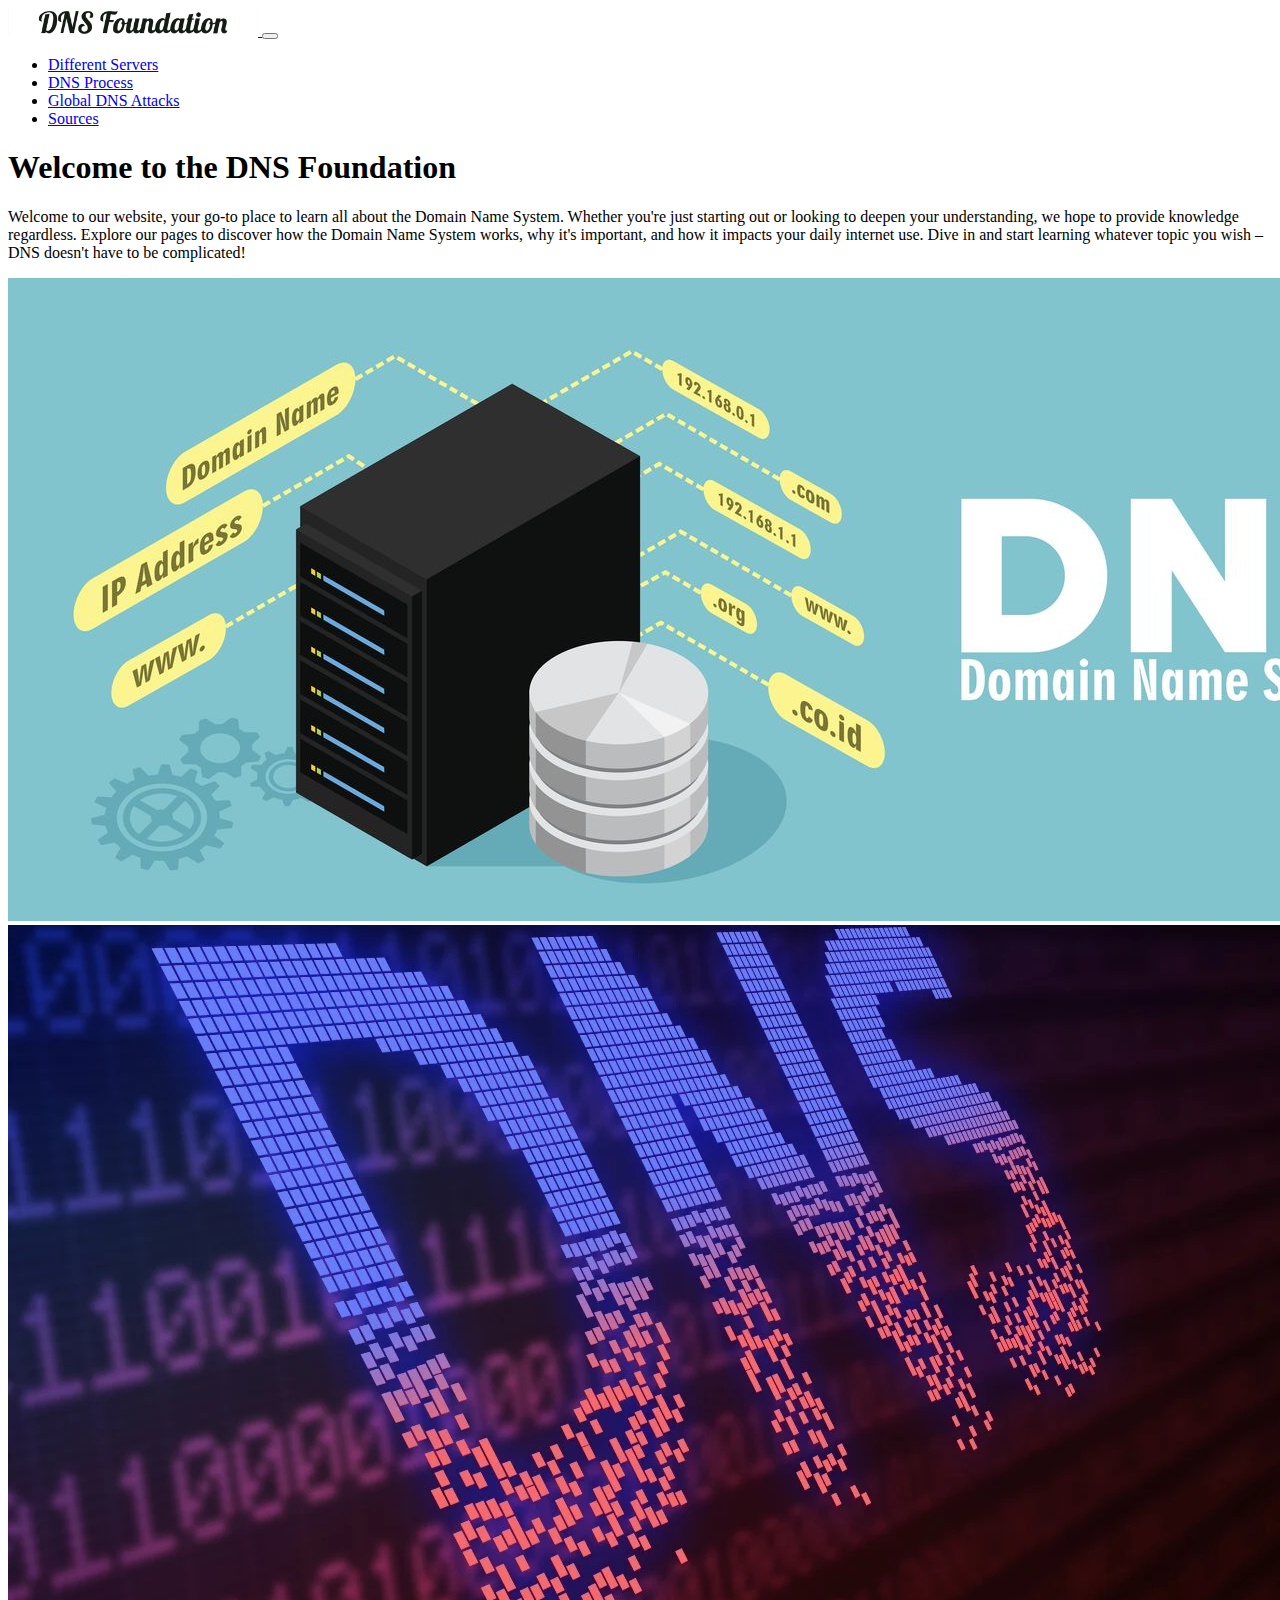
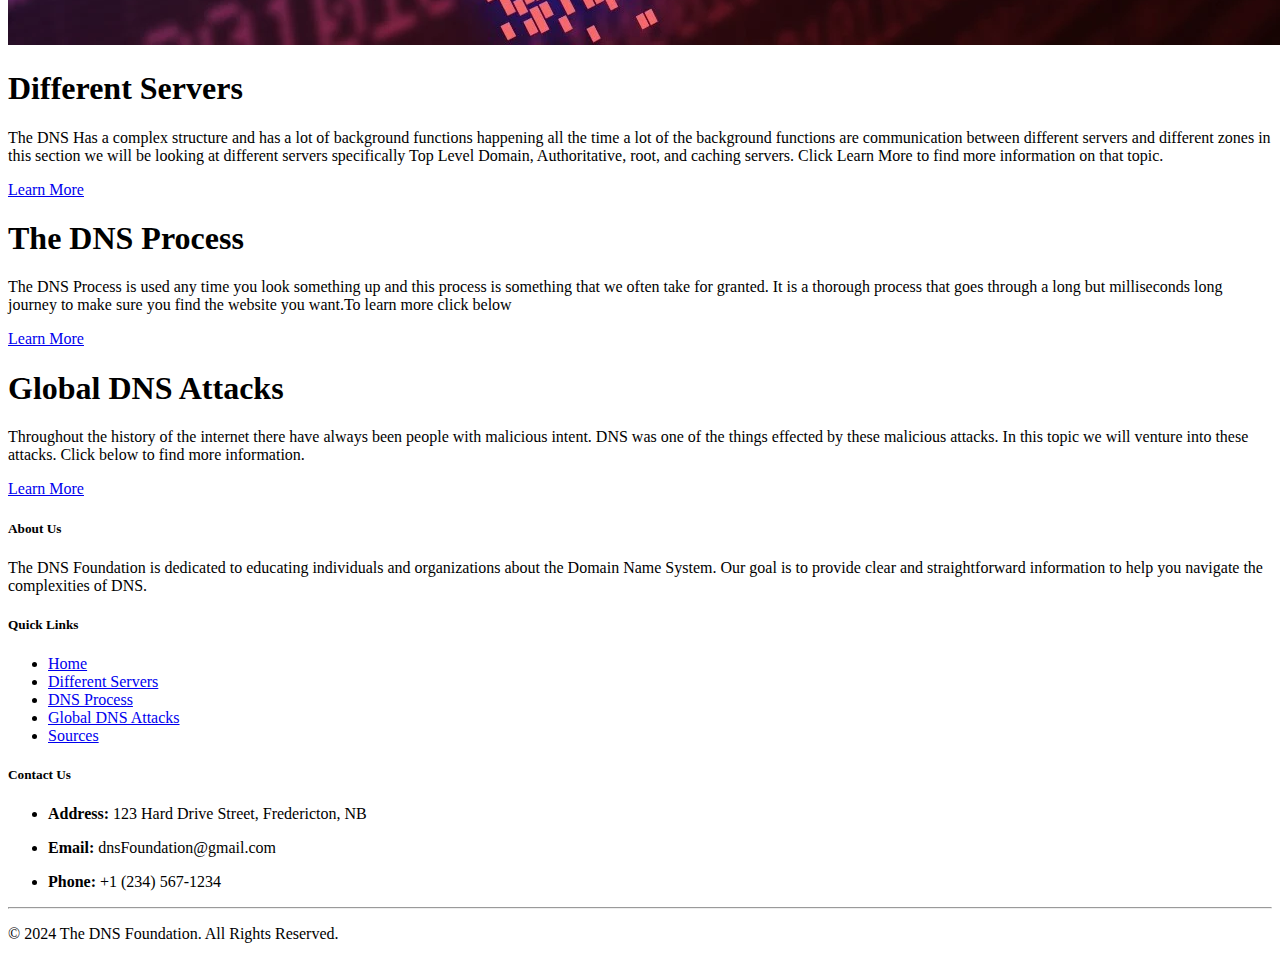
<file: Index.html>
<!DOCTYPE html>
<html lang="en">
  <head>
    <meta charset="UTF-8" />
    <meta name="viewport" content="width=device-width, initial-scale=1.0" />
    <link rel="stylesheet" href="styles.css" />
    <link
      href="https://cdn.jsdelivr.net/npm/bootstrap@5.0.2/dist/css/bootstrap.min.css"
      rel="stylesheet"
      integrity="sha384-EVSTQN3/azprG1Anm3QDgpJLIm9Nao0Yz1ztcQTwFspd3yD65VohhpuuCOmLASjC"
      crossorigin="anonymous"
    />
    <title>Everything About Domain Names</title>
  </head>
  <body>
    <!--Nav Bar-->
    <nav class="navbar navbar-expand-lg bg-dark navbar-dark">
      <div class="container">
        <a href="Index.html" class="navbar-brand"
          ><img src="img/Screenshot 2024-06-09 215023.png" alt="" id="logo" />
        </a>
        <button
          class="navbar-toggler"
          type="button"
          data-bs-toggle="collapse"
          data-bs-target="#navmenu"
        >
          <span class="navbar-toggler-icon"></span>
        </button>
        <div class="collapse navbar-collapse" id="navmenu">
          <ul class="navbar-nav ms-auto">
            <li class="nav-item">
              <a href="DifferentServers.html" class="nav-link"
                >Different Servers</a
              >
            </li>
            <li class="nav-item">
              <a href="DnsProcess.html" class="nav-link">DNS Process</a>
            </li>
            <li class="nav-item">
              <a href="GlobalDnsAttack.html" class="nav-link"
                >Global DNS Attacks</a
              >
            </li>
            <li class="nav-item">
              <a href="Sources.html" class="nav-link">Sources</a>
            </li>
          </ul>
        </div>
      </div>
    </nav>
    <!--Nav Bar End-->
    <!--Showcase-->
    <section class="bg-dark text-light p-5 text-center text-sm-start">
      <div class="container">
        <div class="d-sm-flex align-items-center justify-content-between">
          <div>
            <h1>
              Welcome to the<span class="text-primary"> DNS Foundation</span>
            </h1>
            <p>
              Welcome to our website, your go-to place to learn all about the
              Domain Name System. Whether you're just starting out or looking to
              deepen your understanding, we hope to provide knowledge
              regardless. Explore our pages to discover how the Domain Name
              System works, why it's important, and how it impacts your daily
              internet use. Dive in and start learning whatever topic you wish –
              DNS doesn't have to be complicated!
            </p>
          </div>
          <img
            src="img/GettyImages-585297068-52005387a57248a19e3ee29bc1af44b4.jpg"
            alt="Domain Names"
            class="img-fluid w-50 d-none d-sm-block"
          />
        </div>
      </div>
    </section>
    <!--Article content-->
    <section class="bg-light text-dark p-5 text-center">
      <div class="container">
        <div class="row align-items-center">
          <div class="col-md-6 mb-4 mb-md-0">
            <img
              src="img/02qO61VX9wTvzI0gImLyfu1-1.webp"
              alt="DNS Illustration"
              class="img-fluid w-100"
            />
          </div>
          <div class="col-md-6">
            <div class="p-3 p-md-5">
              <h1>Different<span class="text-primary"> Servers</span></h1>
              <p>
                The DNS Has a complex structure and has a lot of background
                functions happening all the time a lot of the background
                functions are communication between different servers and
                different zones in this section we will be looking at different
                servers specifically Top Level Domain, Authoritative, root, and
                caching servers. Click Learn More to find more information on
                that topic.
              </p>
              <div class="container">
                <p>
                  <a
                    href="DifferentServers.html"
                    class="btn btn-primary"
                    style="border-radius: 25px"
                    >Learn More</a
                  >
                </p>
              </div>
            </div>
          </div>
        </div>
      </div>
    </section>
    <!--Article content-->
    <section class="bg-light text-dark p-5 text-center">
      <div class="container">
        <div class="d-sm-flex align-items-center justify-content-between">
          <div>
            <h1>The<span class="text-primary"> DNS</span> Process</h1>
            <p>
              The DNS Process is used any time you look something up and this
              process is something that we often take for granted. It is a
              thorough process that goes through a long but milliseconds long
              journey to make sure you find the website you want.To learn more
              click below
            </p>
            <div class="container">
              <p>
                <a
                  href="DnsProcess.html"
                  class="btn btn-primary"
                  style="border-radius: 25px"
                  >Learn More</a
                >
              </p>
            </div>
          </div>
          <div class="container"></div>
          <div>
            <h1>Global<span class="text-primary"> DNS</span> Attacks</h1>
            <p>
              Throughout the history of the internet there have always been
              people with malicious intent. DNS was one of the things effected
              by these malicious attacks. In this topic we will venture into
              these attacks. Click below to find more information.
            </p>
            <div class="container">
              <p>
                <a
                  href="GlobalDnsAttack.html"
                  class="btn btn-primary"
                  style="border-radius: 25px"
                  >Learn More</a
                >
              </p>
            </div>
          </div>
        </div>
      </div>
    </section>
    <footer class="bg-dark text-white pt-4">
      <div class="container">
        <div class="row">
          <div class="col-lg-4 col-md-6 mb-4 mb-lg-0">
            <h5 class="mb-3">About Us</h5>
            <p class="text-muted">
              The DNS Foundation is dedicated to educating individuals and
              organizations about the Domain Name System. Our goal is to provide
              clear and straightforward information to help you navigate the
              complexities of DNS.
            </p>
          </div>
          <div class="col-lg-4 col-md-6 mb-4 mb-lg-0">
            <h5 class="mb-3">Quick Links</h5>
            <ul class="list-unstyled">
              <li>
                <a href="Index.html" class="text-white text-decoration-none"
                  >Home</a
                >
              </li>
              <li>
                <a
                  href="DifferentServers.html"
                  class="text-white text-decoration-none"
                  >Different Servers</a
                >
              </li>
              <li>
                <a
                  href="DnsProcess.html"
                  class="text-white text-decoration-none"
                  >DNS Process</a
                >
              </li>
              <li>
                <a
                  href="GlobalDnsAttack.html"
                  class="text-white text-decoration-none"
                  >Global DNS Attacks</a
                >
              </li>
              <li>
                <a href="Sources.html" class="text-white text-decoration-none"
                  >Sources</a
                >
              </li>
            </ul>
          </div>
          <div class="col-lg-4 col-md-12 mb-4 mb-lg-0">
            <h5 class="mb-3">Contact Us</h5>
            <ul class="list-unstyled">
              <li>
                <p class="text-muted mb-0">
                  <strong>Address:</strong> 123 Hard Drive Street, Fredericton,
                  NB
                </p>
              </li>
              <li>
                <p class="text-muted mb-0">
                  <strong>Email:</strong> dnsFoundation@gmail.com
                </p>
              </li>
              <li>
                <p class="text-muted mb-0">
                  <strong>Phone:</strong> +1 (234) 567-1234
                </p>
              </li>
            </ul>
          </div>
        </div>
        <hr class="my-4" />
        <div class="row">
          <div class="col-md-6 col-lg-6">
            <p class="text-center text-md-start mb-0">
              © 2024 The DNS Foundation. All Rights Reserved.
            </p>
          </div>
        </div>
      </div>
    </footer>
    <script
      src="https://cdn.jsdelivr.net/npm/bootstrap@5.0.2/dist/js/bootstrap.bundle.min.js"
      integrity="sha384-MrcW6ZMFYlzcLA8Nl+NtUVF0sA7MsXsP1UyJoMp4YLEuNSfAP+JcXn/tWtIaxVXM"
      crossorigin="anonymous"
    ></script>
  </body>
</html>
</file>
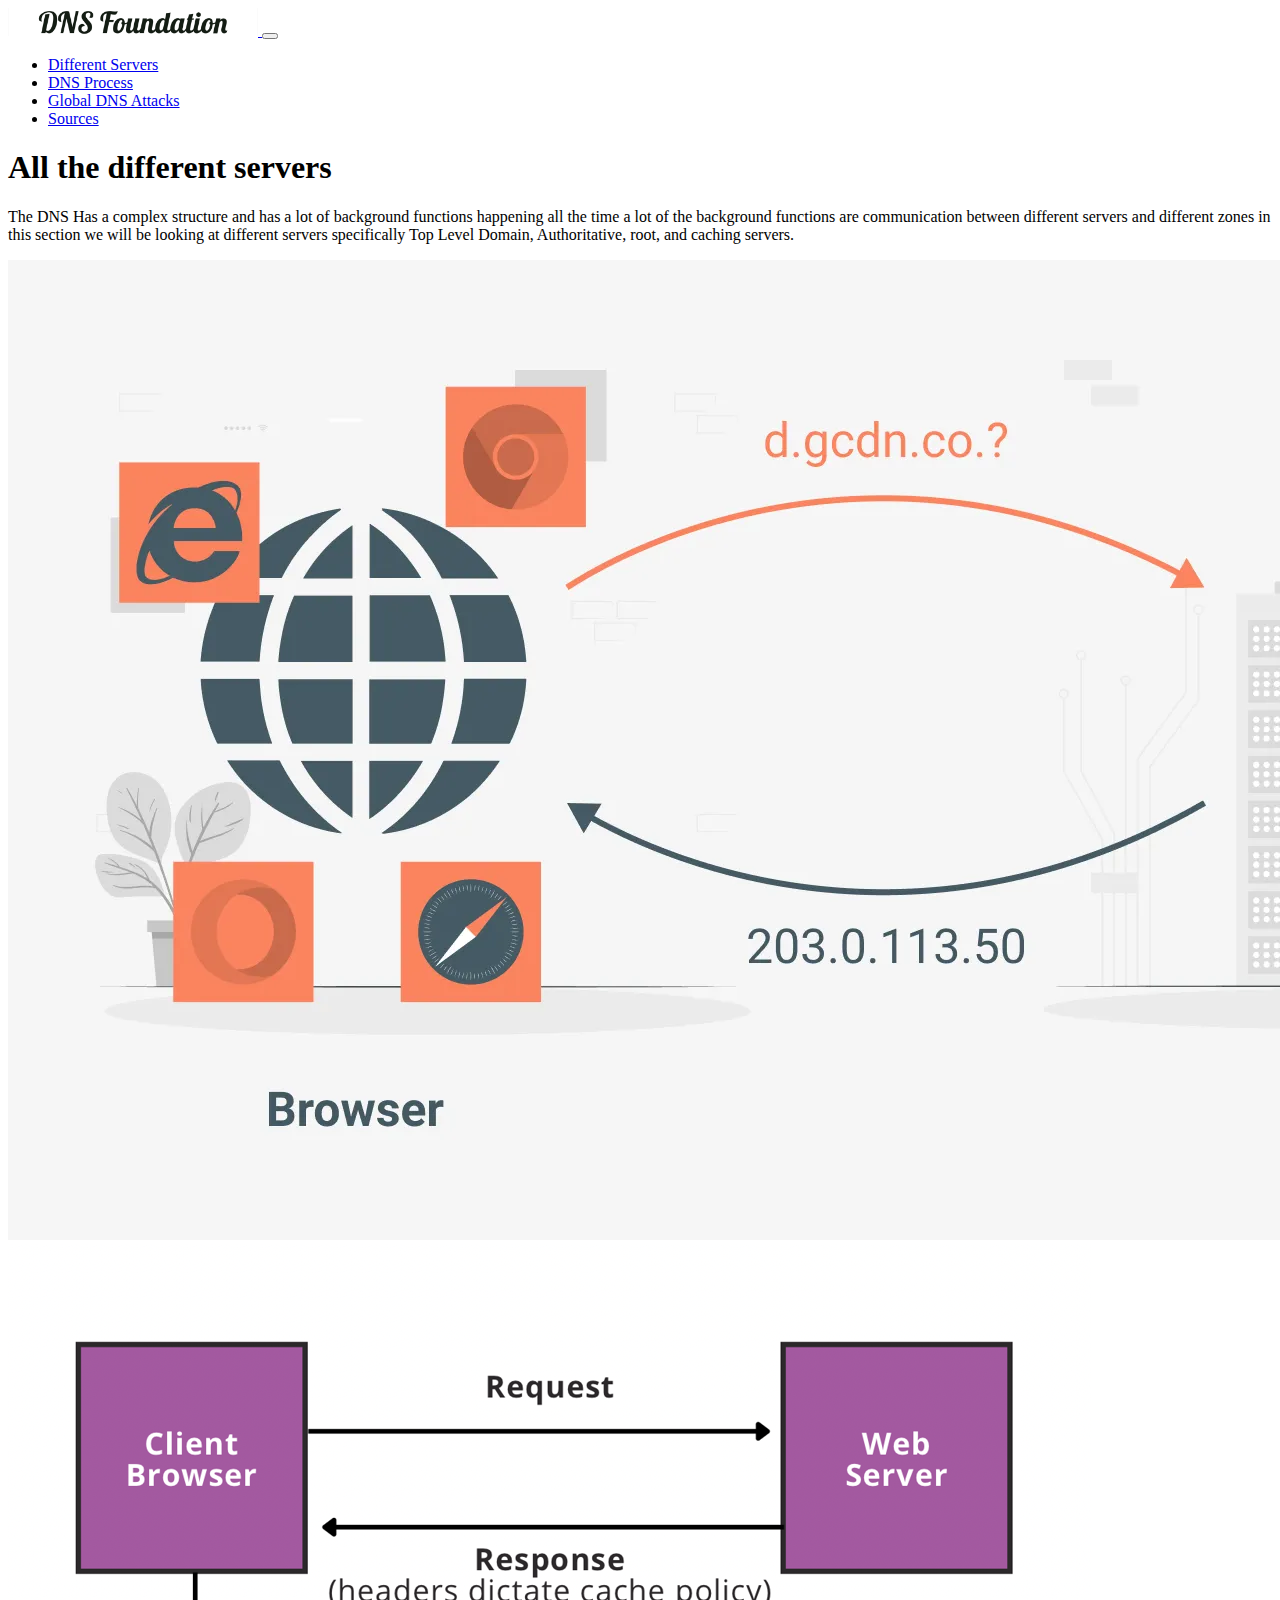
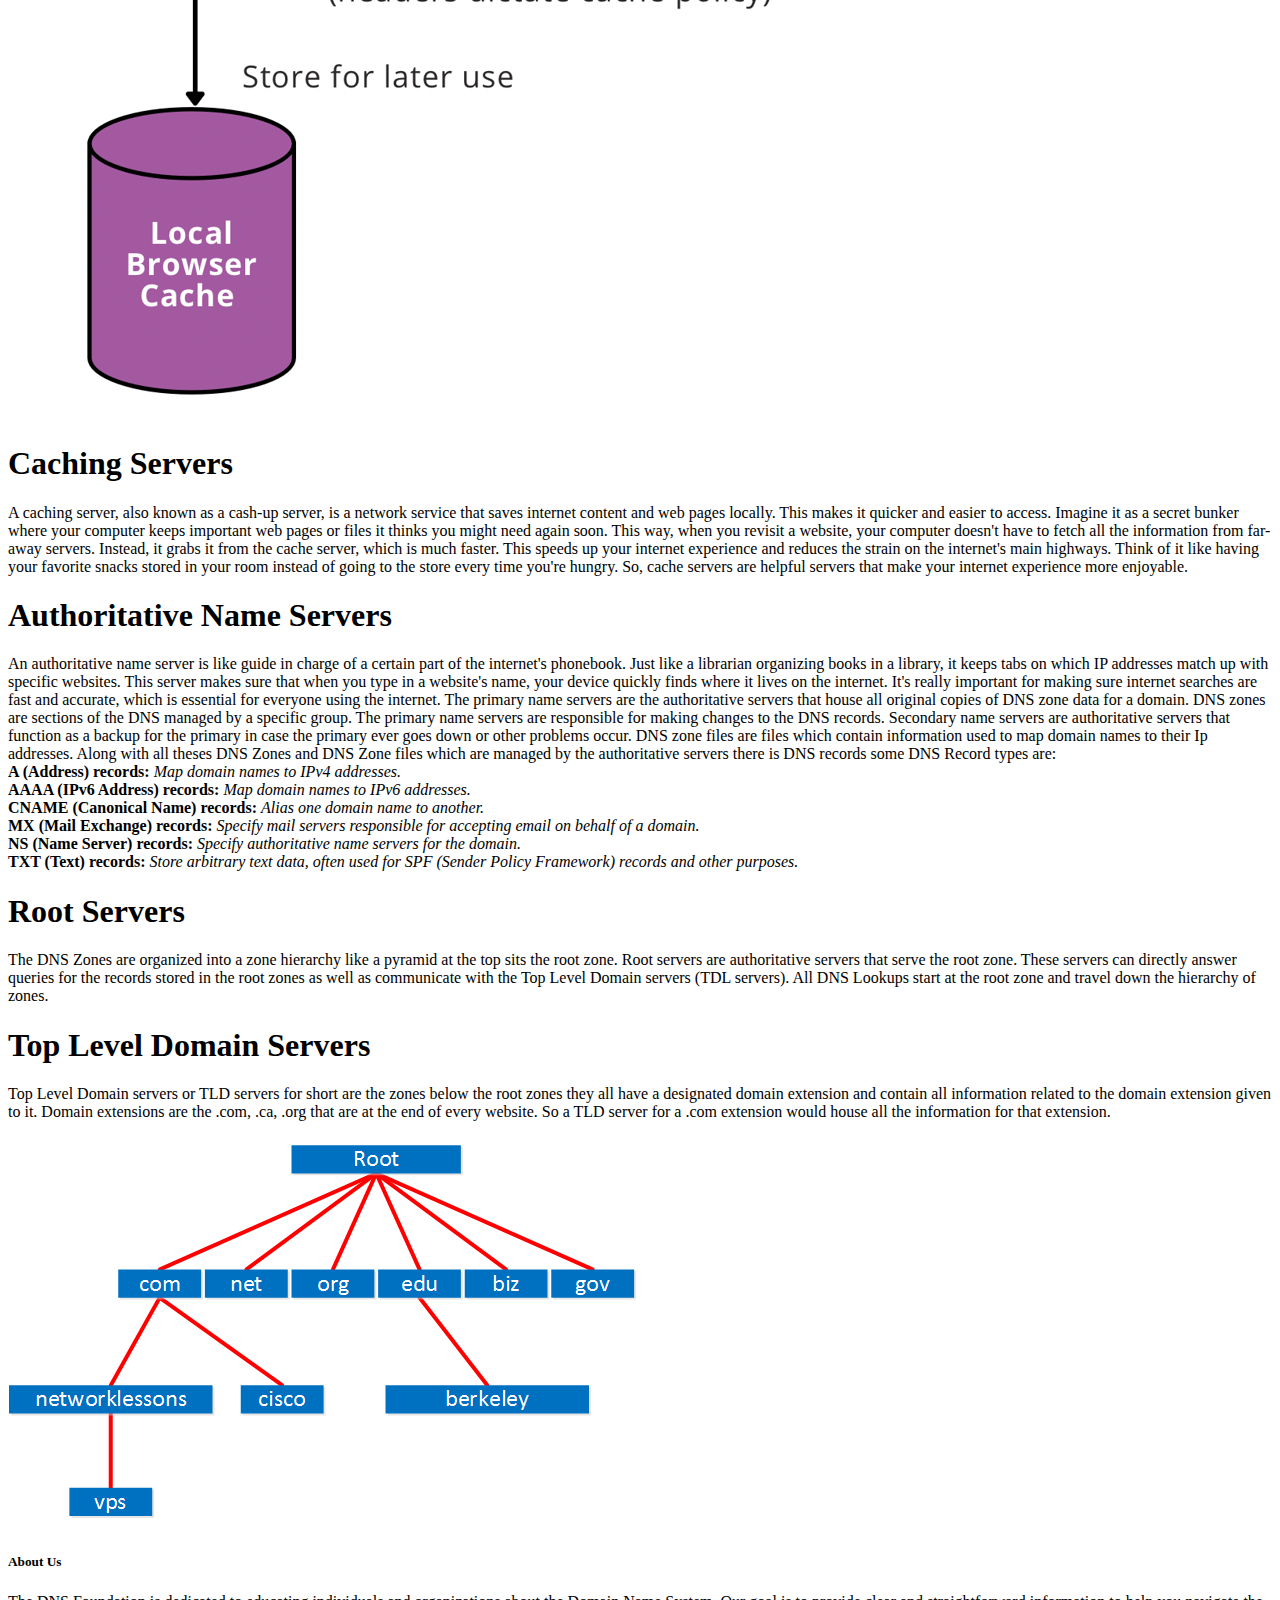
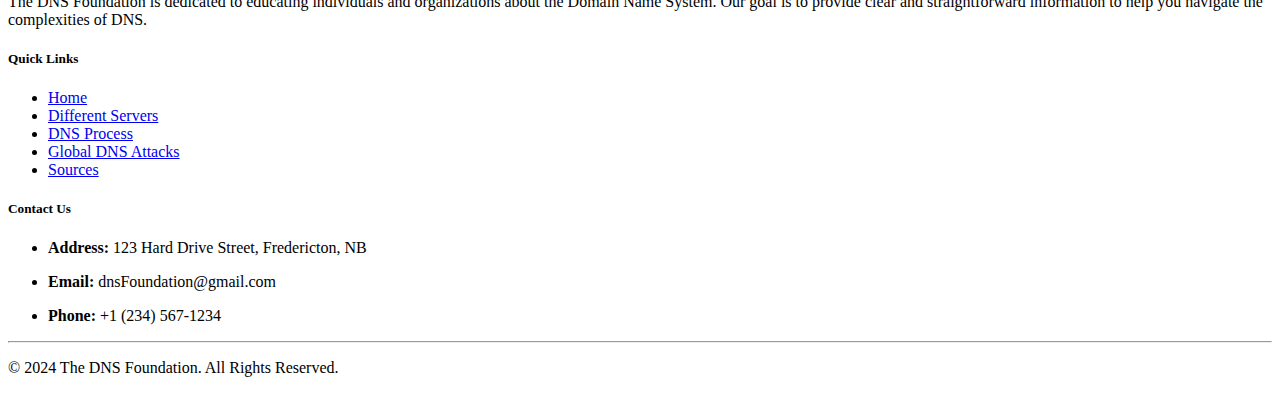
<file: DifferentServers.html>
<!DOCTYPE html>
<html lang="en">
  <head>
    <meta charset="UTF-8" />
    <meta name="viewport" content="width=device-width, initial-scale=1.0" />
    <link rel="stylesheet" href="styles.css" />
    <link
      href="https://cdn.jsdelivr.net/npm/bootstrap@5.0.2/dist/css/bootstrap.min.css"
      rel="stylesheet"
      integrity="sha384-EVSTQN3/azprG1Anm3QDgpJLIm9Nao0Yz1ztcQTwFspd3yD65VohhpuuCOmLASjC"
      crossorigin="anonymous"
    />
    <title>Everything About Domain Names</title>
  </head>
  <body>
    <!--Nav Bar-->
    <nav class="navbar navbar-expand-lg bg-dark navbar-dark">
      <div class="container">
        <a href="Index.html" class="navbar-brand"
          ><img src="img/Screenshot 2024-06-09 215023.png" alt="" id="logo" />
        </a>
        <button
          class="navbar-toggler"
          type="button"
          data-bs-toggle="collapse"
          data-bs-target="#navmenu"
        >
          <span class="navbar-toggler-icon"></span>
        </button>
        <div class="collapse navbar-collapse" id="navmenu">
          <ul class="navbar-nav ms-auto">
            <li class="nav-item">
              <a href="DifferentServers.html" class="nav-link"
                >Different Servers</a
              >
            </li>
            <li class="nav-item">
              <a href="DnsProcess.html" class="nav-link">DNS Process</a>
            </li>
            <li class="nav-item">
              <a href="GlobalDnsAttack.html" class="nav-link"
                >Global DNS Attacks</a
              >
            </li>
            <li class="nav-item">
              <a href="Sources.html" class="nav-link">Sources</a>
            </li>
          </ul>
        </div>
      </div>
    </nav>
    <!--Nav Bar End-->
    <!--Showcase-->
    <section class="bg-dark text-light p-5 text-center text-sm-start">
      <div class="container">
        <div class="d-sm-flex align-items-center justify-content-between">
          <div>
            <h1>All the different<span class="text-primary"> servers</span></h1>
            <p>
              The DNS Has a complex structure and has a lot of background
              functions happening all the time a lot of the background functions
              are communication between different servers and different zones in
              this section we will be looking at different servers specifically
              Top Level Domain, Authoritative, root, and caching servers.
            </p>
          </div>
          <img
            src="img/1631695640.webp"
            alt="Domain Names"
            class="img-fluid w-50 d-none d-sm-block"
          />
        </div>
      </div>
    </section>
    <!--Article content-->
    <section class="bg-light text-dark p-5 text-center">
      <div class="container">
        <div class="row align-items-center">
          <div class="col-md-6 mb-4 mb-md-0">
            <img
              src="img/caching server.png"
              alt="Caching image"
              class="img-fluid w-100"
            />
          </div>
          <div class="col-md-6">
            <div class="p-3 p-md-5">
              <h1>Caching<span class="text-primary"> Servers</span></h1>
              <p>
                A caching server, also known as a cash-up server, is a network
                service that saves internet content and web pages locally. This
                makes it quicker and easier to access. Imagine it as a secret
                bunker where your computer keeps important web pages or files it
                thinks you might need again soon. This way, when you revisit a
                website, your computer doesn't have to fetch all the information
                from far-away servers. Instead, it grabs it from the cache
                server, which is much faster. This speeds up your internet
                experience and reduces the strain on the internet's main
                highways. Think of it like having your favorite snacks stored in
                your room instead of going to the store every time you're
                hungry. So, cache servers are helpful servers that make your
                internet experience more enjoyable.
              </p>
            </div>
          </div>
        </div>
      </div>
    </section>
    <!--Article content-->
    <section class="bg-light text-dark p-5 text-center">
      <div class="container">
        <div class="d-sm-flex align-items-center justify-content-between">
          <div class="ps-5">
            <h1>
              Authoritative Name <span class="text-primary"> Servers</span>
            </h1>
            <p>
              An authoritative name server is like guide in charge of a certain
              part of the internet's phonebook. Just like a librarian organizing
              books in a library, it keeps tabs on which IP addresses match up
              with specific websites. This server makes sure that when you type
              in a website's name, your device quickly finds where it lives on
              the internet. It's really important for making sure internet
              searches are fast and accurate, which is essential for everyone
              using the internet. The primary name servers are the authoritative
              servers that house all original copies of DNS zone data for a
              domain. DNS zones are sections of the DNS managed by a specific
              group. The primary name servers are responsible for making changes
              to the DNS records. Secondary name servers are authoritative
              servers that function as a backup for the primary in case the
              primary ever goes down or other problems occur. DNS zone files are
              files which contain information used to map domain names to their
              Ip addresses. Along with all theses DNS Zones and DNS Zone files
              which are managed by the authoritative servers there is DNS
              records some DNS Record types are:
              <br />
              <strong> A (Address) records:</strong>
              <i>Map domain names to IPv4 addresses.</i><br />
              <strong>AAAA (IPv6 Address) records:</strong>
              <i>Map domain names to IPv6 addresses.</i><br />
              <strong>CNAME (Canonical Name) records:</strong>
              <i>Alias one domain name to another.</i><br />
              <strong>MX (Mail Exchange) records:</strong>
              <i
                >Specify mail servers responsible for accepting email on behalf
                of a domain.</i
              ><br />
              <strong>NS (Name Server) records:</strong>
              <i>Specify authoritative name servers for the domain.</i><br />
              <strong>TXT (Text) records:</strong>
              <i
                >Store arbitrary text data, often used for SPF (Sender Policy
                Framework) records and other purposes.</i
              ><br />
            </p>
          </div>
          <div class="container"></div>
          <div class="pe-5">
            <h1>Root<span class="text-primary p"> Servers</span></h1>
            <p>
              The DNS Zones are organized into a zone hierarchy like a pyramid
              at the top sits the root zone. Root servers are authoritative
              servers that serve the root zone. These servers can directly
              answer queries for the records stored in the root zones as well as
              communicate with the Top Level Domain servers (TDL servers). All
              DNS Lookups start at the root zone and travel down the hierarchy
              of zones.
            </p>
          </div>
        </div>
      </div>
    </section>
    <section class="bg-light text-dark p-5 text-center mb-5">
      <div class="container">
        <div class="d-sm-flex align-items-center pe-5 me-5">
          <div>
            <h1>Top Level Domain <span class="text-primary"> Servers</span></h1>
            <p>
              Top Level Domain servers or TLD servers for short are the zones
              below the root zones they all have a designated domain extension
              and contain all information related to the domain extension given
              to it. Domain extensions are the .com, .ca, .org that are at the
              end of every website. So a TLD server for a .com extension would
              house all the information for that extension.
            </p>
          </div>
          <div class="container">
            <img src="img/dns-hierarchy.png" alt="" class="img-fluid w-100"/>
          </div>
        </div>
      </div>
    </section>
    <footer class="bg-dark text-white pt-4">
      <div class="container">
        <div class="row">
          <div class="col-lg-4 col-md-6 mb-4 mb-lg-0">
            <h5 class="mb-3">About Us</h5>
            <p class="text-muted">
              The DNS Foundation is dedicated to educating individuals and
              organizations about the Domain Name System. Our goal is to provide
              clear and straightforward information to help you navigate the
              complexities of DNS.
            </p>
          </div>
          <div class="col-lg-4 col-md-6 mb-4 mb-lg-0">
            <h5 class="mb-3">Quick Links</h5>
            <ul class="list-unstyled">
              <li>
                <a href="Index.html" class="text-white text-decoration-none"
                  >Home</a
                >
              </li>
              <li>
                <a
                  href="DifferentServers.html"
                  class="text-white text-decoration-none"
                  >Different Servers</a
                >
              </li>
              <li>
                <a
                  href="DnsProcess.html"
                  class="text-white text-decoration-none"
                  >DNS Process</a
                >
              </li>
              <li>
                <a
                  href="GlobalDnsAttack.html"
                  class="text-white text-decoration-none"
                  >Global DNS Attacks</a
                >
              </li>
              <li>
                <a href="Sources.html" class="text-white text-decoration-none"
                  >Sources</a
                >
              </li>
            </ul>
          </div>
          <div class="col-lg-4 col-md-12 mb-4 mb-lg-0">
            <h5 class="mb-3">Contact Us</h5>
            <ul class="list-unstyled">
              <li>
                <p class="text-muted mb-0">
                  <strong>Address:</strong> 123 Hard Drive Street, Fredericton,
                  NB
                </p>
              </li>
              <li>
                <p class="text-muted mb-0">
                  <strong>Email:</strong> dnsFoundation@gmail.com
                </p>
              </li>
              <li>
                <p class="text-muted mb-0">
                  <strong>Phone:</strong> +1 (234) 567-1234
                </p>
              </li>
            </ul>
          </div>
        </div>
        <hr class="my-4" />
        <div class="row">
          <div class="col-md-6 col-lg-6">
            <p class="text-center text-md-start mb-0">
              © 2024 The DNS Foundation. All Rights Reserved.
            </p>
          </div>
        </div>
      </div>
    </footer>
    <script
      src="https://cdn.jsdelivr.net/npm/bootstrap@5.0.2/dist/js/bootstrap.bundle.min.js"
      integrity="sha384-MrcW6ZMFYlzcLA8Nl+NtUVF0sA7MsXsP1UyJoMp4YLEuNSfAP+JcXn/tWtIaxVXM"
      crossorigin="anonymous"
    ></script>
  </body>
</html>
</file>
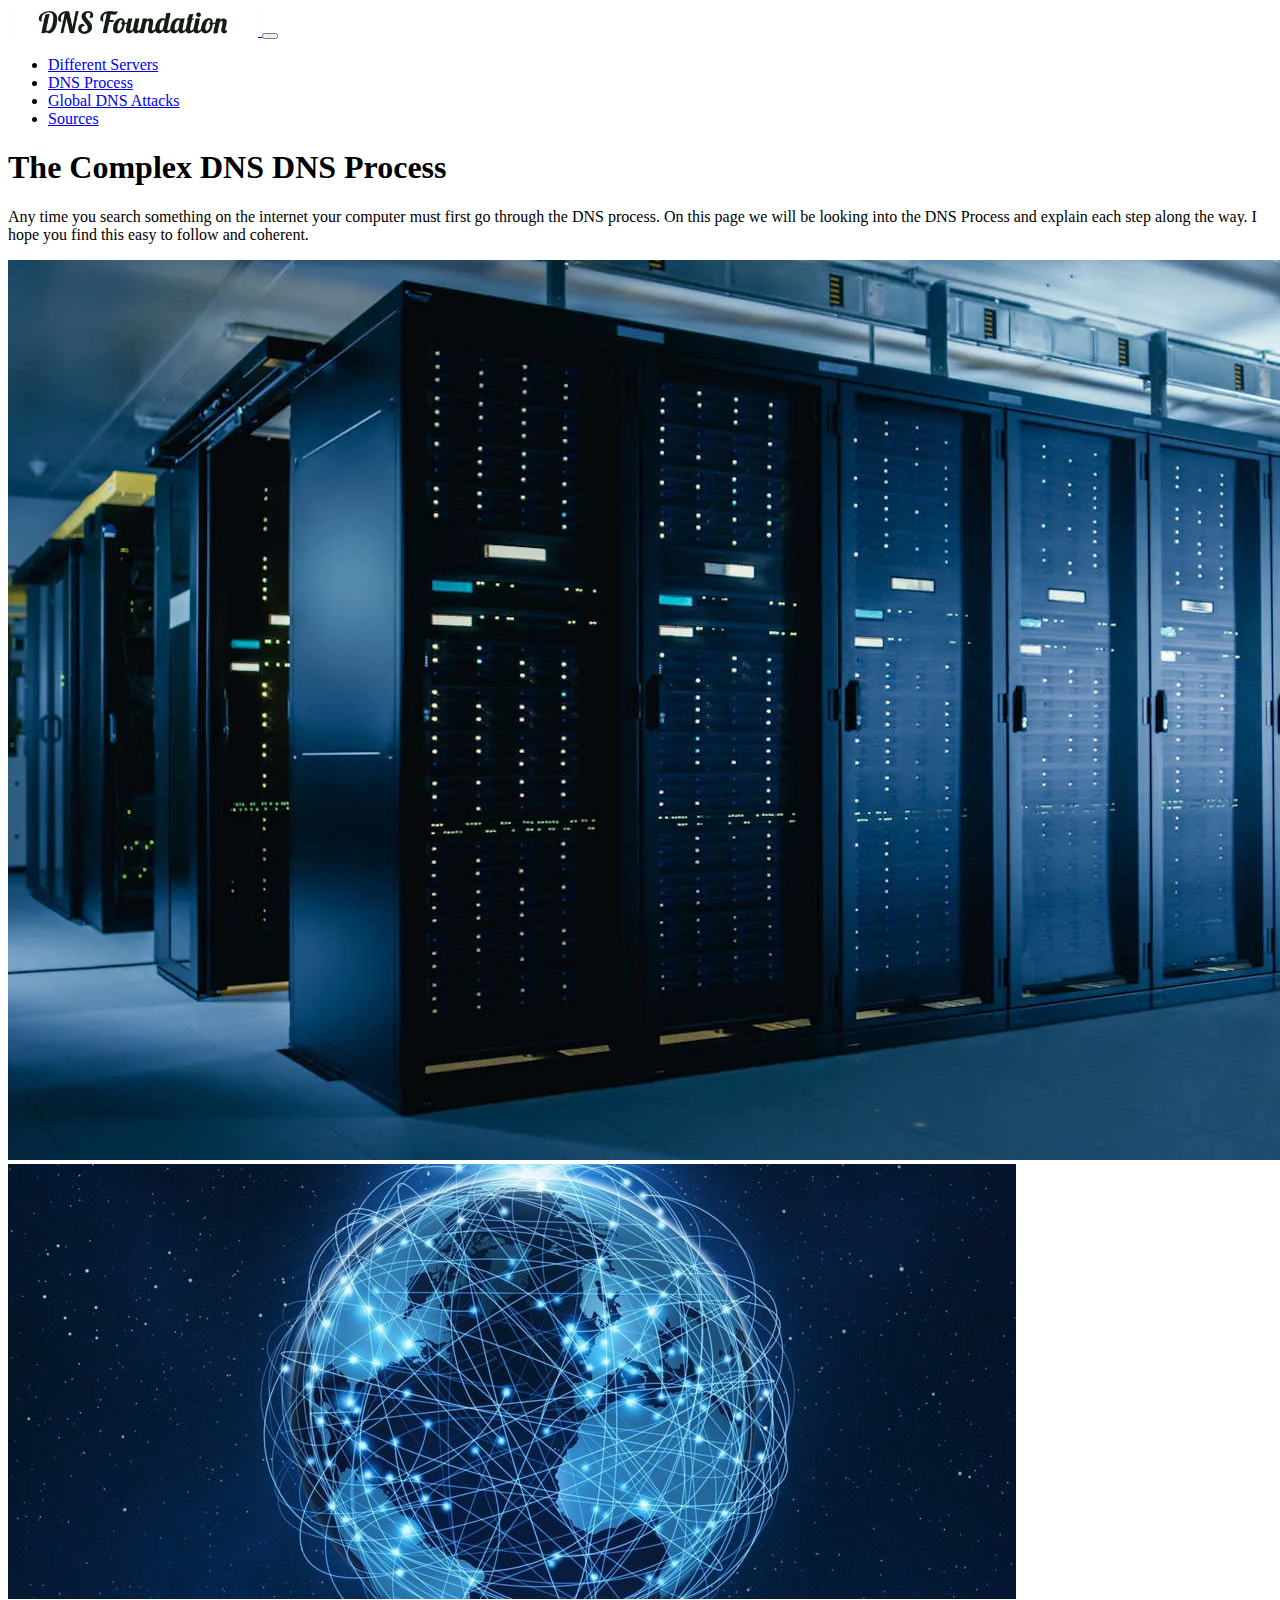
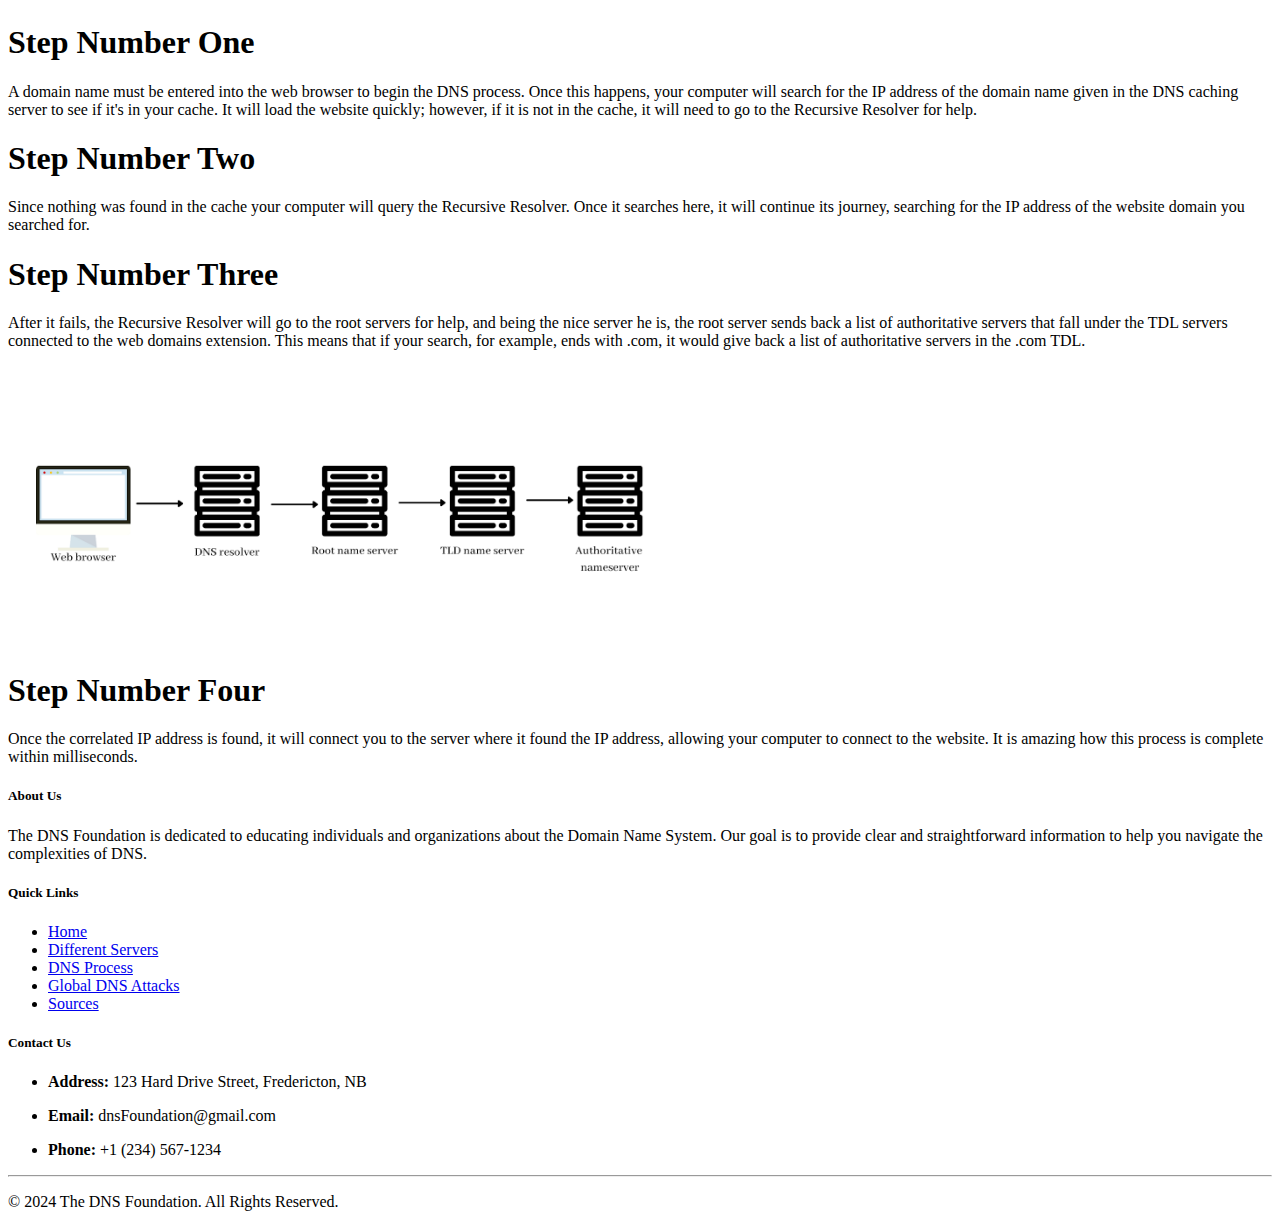
<file: DnsProcess.html>
<!DOCTYPE html>
<html lang="en">
  <head>
    <meta charset="UTF-8" />
    <meta name="viewport" content="width=device-width, initial-scale=1.0" />
    <link rel="stylesheet" href="styles.css" />
    <link
      href="https://cdn.jsdelivr.net/npm/bootstrap@5.0.2/dist/css/bootstrap.min.css"
      rel="stylesheet"
      integrity="sha384-EVSTQN3/azprG1Anm3QDgpJLIm9Nao0Yz1ztcQTwFspd3yD65VohhpuuCOmLASjC"
      crossorigin="anonymous"
    />
    <title>Everything About Domain Names</title>
  </head>
  <body>
    <!--Nav Bar-->
    <nav class="navbar navbar-expand-lg bg-dark navbar-dark">
      <div class="container">
        <a href="Index.html" class="navbar-brand"
          ><img src="img/Screenshot 2024-06-09 215023.png" alt="" id="logo" />
        </a>
        <button
          class="navbar-toggler"
          type="button"
          data-bs-toggle="collapse"
          data-bs-target="#navmenu"
        >
          <span class="navbar-toggler-icon"></span>
        </button>
        <div class="collapse navbar-collapse" id="navmenu">
          <ul class="navbar-nav ms-auto">
            <li class="nav-item">
              <a href="DifferentServers.html" class="nav-link"
                >Different Servers</a
              >
            </li>
            <li class="nav-item">
              <a href="DnsProcess.html" class="nav-link">DNS Process</a>
            </li>
            <li class="nav-item">
              <a href="GlobalDnsAttack.html" class="nav-link"
                >Global DNS Attacks</a
              >
            </li>
            <li class="nav-item">
              <a href="Sources.html" class="nav-link">Sources</a>
            </li>
          </ul>
        </div>
      </div>
    </nav>
    <!--Nav Bar End-->
    <!--Showcase-->
    <section class="bg-dark text-light p-5 text-center text-sm-start">
      <div class="container">
        <div class="d-sm-flex align-items-center justify-content-between">
          <div>
            <h1>
                The Complex DNS<span class="text-primary"> DNS</span> Process
            </h1>
            <p>
              Any time you search something on the internet your computer must
              first go through the DNS process. On this page we will be looking
              into the DNS Process and explain each step along the way. I hope
              you find this easy to follow and coherent.
            </p>
          </div>
          <img
            src="img/servers.webp"
            alt="Domain Names"
            class="img-fluid w-50 d-none d-sm-block"
          />
        </div>
      </div>
    </section>
    <!--Article content-->
    <section class="bg-light text-dark p-5 text-center">
      <div class="container">
        <div class="row align-items-center">
          <div class="col-md-6 mb-4 mb-md-0">
            <img
              src="img/Internet.jpg"
              alt="DNS Illustration"
              class="img-fluid w-100"
            />
          </div>
          <div class="col-md-6">
            <div class="p-3 p-md-5">
              <h1>Step Number<span class="text-primary"> One</span></h1>
              <p>
                A domain name must be entered into the web browser to begin the
                DNS process. Once this happens, your computer will search for
                the IP address of the domain name given in the DNS caching
                server to see if it's in your cache. It will load the website
                quickly; however, if it is not in the cache, it will need to go
                to the Recursive Resolver for help.
              </p>
            </div>
          </div>
        </div>
      </div>
    </section>
    <!--Article content-->
    <section class="bg-light text-dark p-5 text-center">
      <div class="container">
        <div class="d-sm-flex align-items-center justify-content-between">
          <div>
            <h1>Step Number<span class="text-primary"> Two</span></h1>
            <p>
              Since nothing was found in the cache your computer will query the
              Recursive Resolver. Once it searches here, it will continue its
              journey, searching for the IP address of the website domain you
              searched for.
            </p>
          </div>
          <div class="container"></div>
          <div>
            <h1>Step Number<span class="text-primary"> Three</span></h1>
            <p>
              After it fails, the Recursive Resolver will go to the root servers
              for help, and being the nice server he is, the root server sends
              back a list of authoritative servers that fall under the TDL
              servers connected to the web domains extension. This means that if
              your search, for example, ends with .com, it would give back a
              list of authoritative servers in the .com TDL.
            </p>
          </div>
        </div>
      </div>
    </section>
    <section class="bg-light text-dark p-0 text-center">
      <div class="container">
        <img src="img/DNS SERVERS.png" alt="" id="DNS_Server_img" class="img-fluid w-50 d-none d-sm-block"/>
      </div>
    </section>
    <section class="bg-light text-dark p-5 text-center">
      <div class="container">
        <div class="d-sm-flex align-items-center justify-content-between">
          <div>
            <h1>Step Number<span class="text-primary"> Four</span></h1>
            <p>
              Once the correlated IP address is found, it will connect you to
              the server where it found the IP address, allowing your computer
              to connect to the website. It is amazing how this process is
              complete within milliseconds.
            </p>
          </div>
        </div>
      </div>
    </section>
    <footer class="bg-dark text-white pt-4">
      <div class="container">
        <div class="row">
          <div class="col-lg-4 col-md-6 mb-4 mb-lg-0">
            <h5 class="mb-3">About Us</h5>
            <p class="text-muted">
              The DNS Foundation is dedicated to educating individuals and
              organizations about the Domain Name System. Our goal is to provide
              clear and straightforward information to help you navigate the
              complexities of DNS.
            </p>
          </div>
          <div class="col-lg-4 col-md-6 mb-4 mb-lg-0">
            <h5 class="mb-3">Quick Links</h5>
            <ul class="list-unstyled">
              <li>
                <a href="Index.html" class="text-white text-decoration-none"
                  >Home</a
                >
              </li>
              <li>
                <a
                  href="DifferentServers.html"
                  class="text-white text-decoration-none"
                  >Different Servers</a
                >
              </li>
              <li>
                <a
                  href="DnsProcess.html"
                  class="text-white text-decoration-none"
                  >DNS Process</a
                >
              </li>
              <li>
                <a
                  href="GlobalDnsAttack.html"
                  class="text-white text-decoration-none"
                  >Global DNS Attacks</a
                >
              </li>
              <li>
                <a href="Sources.html" class="text-white text-decoration-none"
                  >Sources</a
                >
              </li>
            </ul>
          </div>
          <div class="col-lg-4 col-md-12 mb-4 mb-lg-0">
            <h5 class="mb-3">Contact Us</h5>
            <ul class="list-unstyled">
              <li>
                <p class="text-muted mb-0">
                  <strong>Address:</strong> 123 Hard Drive Street, Fredericton,
                  NB
                </p>
              </li>
              <li>
                <p class="text-muted mb-0">
                  <strong>Email:</strong> dnsFoundation@gmail.com
                </p>
              </li>
              <li>
                <p class="text-muted mb-0">
                  <strong>Phone:</strong> +1 (234) 567-1234
                </p>
              </li>
            </ul>
          </div>
        </div>
        <hr class="my-4" />
        <div class="row">
          <div class="col-md-6 col-lg-6">
            <p class="text-center text-md-start mb-0">
              © 2024 The DNS Foundation. All Rights Reserved.
            </p>
          </div>
        </div>
      </div>
    </footer>
    <script
      src="https://cdn.jsdelivr.net/npm/bootstrap@5.0.2/dist/js/bootstrap.bundle.min.js"
      integrity="sha384-MrcW6ZMFYlzcLA8Nl+NtUVF0sA7MsXsP1UyJoMp4YLEuNSfAP+JcXn/tWtIaxVXM"
      crossorigin="anonymous"
    ></script>
  </body>
</html>
</file>
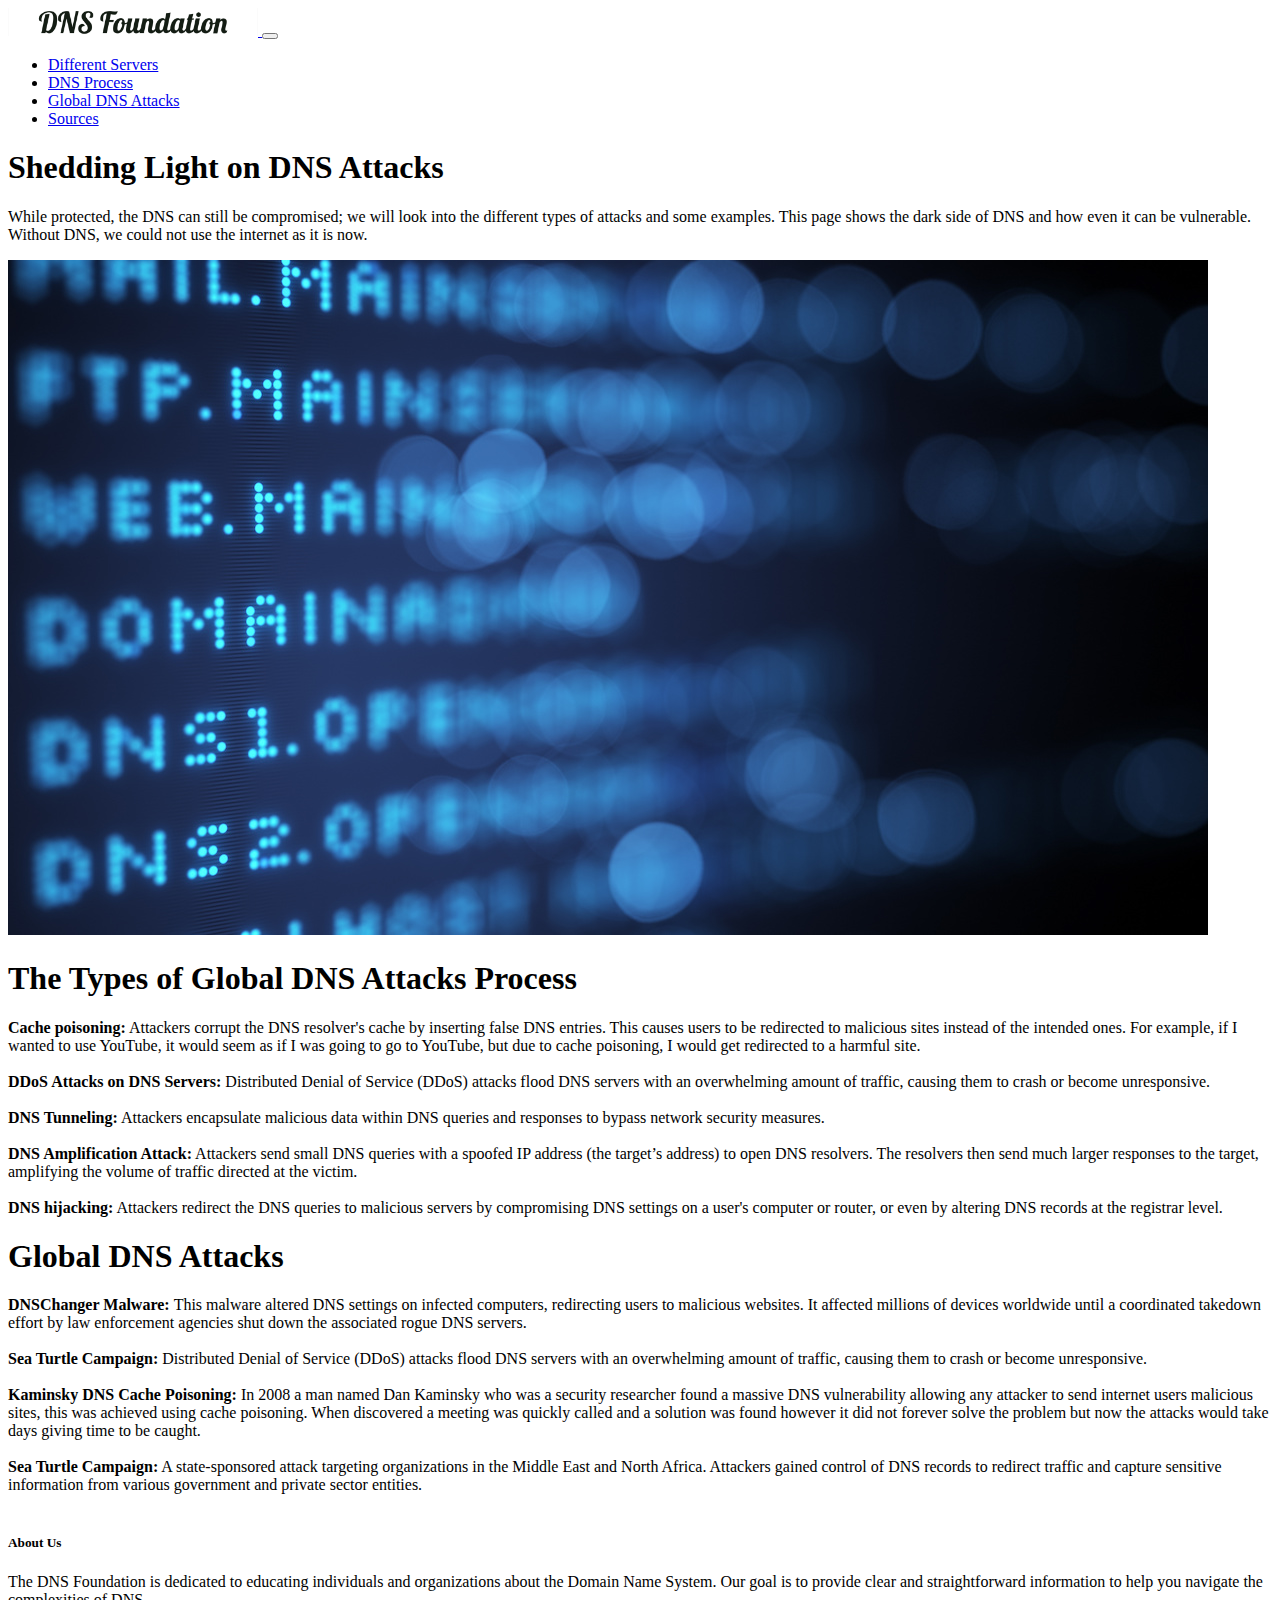
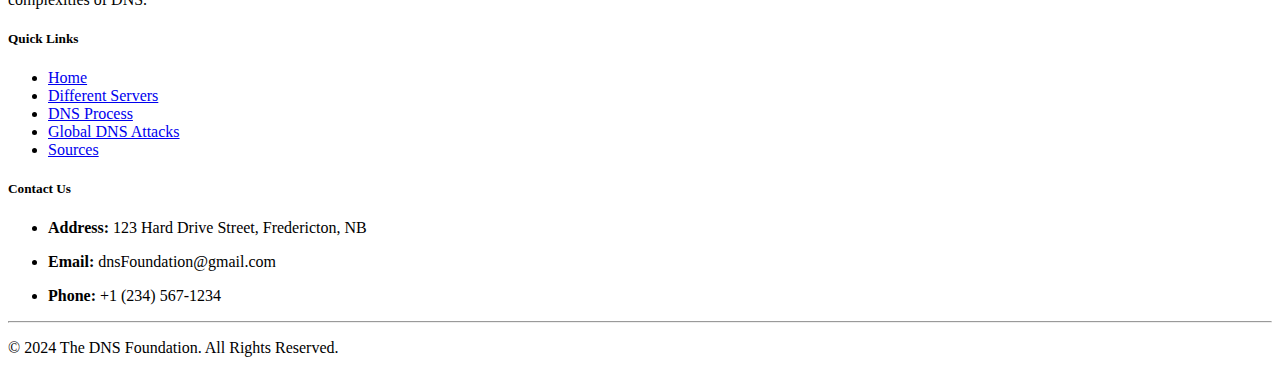
<file: GlobalDnsAttack.html>
<!DOCTYPE html>
<html lang="en">
  <head>
    <meta charset="UTF-8" />
    <meta name="viewport" content="width=device-width, initial-scale=1.0" />
    <link rel="stylesheet" href="styles.css" />
    <link
      href="https://cdn.jsdelivr.net/npm/bootstrap@5.0.2/dist/css/bootstrap.min.css"
      rel="stylesheet"
      integrity="sha384-EVSTQN3/azprG1Anm3QDgpJLIm9Nao0Yz1ztcQTwFspd3yD65VohhpuuCOmLASjC"
      crossorigin="anonymous"
    />
    <title>Everything About Domain Names</title>
  </head>
  <body>
    <!--Nav Bar-->
    <nav class="navbar navbar-expand-lg bg-dark navbar-dark">
      <div class="container">
        <a href="Index.html" class="navbar-brand"
          ><img src="img/Screenshot 2024-06-09 215023.png" alt="" id="logo" />
        </a>
        <button
          class="navbar-toggler"
          type="button"
          data-bs-toggle="collapse"
          data-bs-target="#navmenu"
        >
          <span class="navbar-toggler-icon"></span>
        </button>
        <div class="collapse navbar-collapse" id="navmenu">
          <ul class="navbar-nav ms-auto">
            <li class="nav-item">
              <a href="DifferentServers.html" class="nav-link"
                >Different Servers</a
              >
            </li>
            <li class="nav-item">
              <a href="DnsProcess.html" class="nav-link">DNS Process</a>
            </li>
            <li class="nav-item">
              <a href="GlobalDnsAttack.html" class="nav-link"
                >Global DNS Attacks</a
              >
            </li>
            <li class="nav-item">
              <a href="Sources.html" class="nav-link">Sources</a>
            </li>
          </ul>
        </div>
      </div>
    </nav>
    <!--Nav Bar End-->
    <!--Showcase-->
    <section class="bg-dark text-light p-5 text-center text-sm-start">
      <div class="container">
        <div class="d-sm-flex align-items-center justify-content-between">
          <div>
            <h1>
              Shedding Light on DNS <span class="text-danger">Attacks</span>
            </h1>
            <p>
                While protected, the DNS can still be compromised; we will look into the different types of attacks and some examples. This page shows the dark side of DNS and how even it can be vulnerable. Without DNS, we could not use the internet as it is now.
            </p>
          </div>
          <img
            src="img/DNS.jpeg"
            alt="Domain Names"
            class="img-fluid w-50 d-none d-sm-block"
          />
        </div>
      </div>
    </section>
    <!--Article content-->
    <section class="bg-light text-dark p-5 text-center">
      <div class="container">
        <div class="row align-items-center">
        </div>
      </div>
    </section>
    <!--Article content-->
    <section class="bg-light text-dark p-5 text-center">
      <div class="container">
        <div class="d-sm-flex align-items-center justify-content-between">
          <div>
            <h1>The Types of Global DNS<span class="text-danger"> Attacks</span> Process</h1>
            <p>
                <strong>Cache poisoning:</strong>  Attackers corrupt the DNS resolver's cache by inserting false DNS entries. This causes users to be redirected to malicious sites instead of the intended ones. For example, if I wanted to use YouTube, it would seem as if I was going to go to YouTube, but due to cache poisoning, I would get redirected to a harmful site.<br>
                <br>
                <strong>DDoS Attacks on DNS Servers:</strong> Distributed Denial of Service (DDoS) attacks flood DNS servers with an overwhelming amount of traffic, causing them to crash or become unresponsive.<br>
                <br>
                <strong>DNS Tunneling:</strong> Attackers encapsulate malicious data within DNS queries and responses to bypass network security measures.<br>
                <br>
                <strong>DNS Amplification Attack:</strong> Attackers send small DNS queries with a spoofed IP address (the target’s address) to open DNS resolvers. The resolvers then send much larger responses to the target, amplifying the volume of traffic directed at the victim.<br>
                <br>
                <strong>DNS hijacking:</strong> Attackers redirect the DNS queries to malicious servers by compromising DNS settings on a user's computer or router, or even by altering DNS records at the registrar level.<br>

            </p>

          </div>
          <div class="container">
          </div>
          <div>
            <h1>Global DNS<span class="text-danger"> Attacks</span> </h1>
            <p>
                <strong>DNSChanger Malware: </strong> This malware altered DNS settings on infected computers, redirecting users to malicious websites. It affected millions of devices worldwide until a coordinated takedown effort by law enforcement agencies shut down the associated rogue DNS servers.<br>
                <br>
                <strong>Sea Turtle Campaign: </strong> Distributed Denial of Service (DDoS) attacks flood DNS servers with an overwhelming amount of traffic, causing them to crash or become unresponsive.<br>
                <br>
                <strong>Kaminsky DNS Cache Poisoning: </strong> In 2008 a man named Dan Kaminsky who was a security researcher found a massive DNS vulnerability allowing any attacker to send internet users malicious sites, this was achieved using cache poisoning. When discovered a meeting was quickly called and a solution was found however it did not forever solve the problem but now the attacks would take days giving time to be caught.<br>
                <br>
                <strong>Sea Turtle Campaign:</strong> A state-sponsored attack targeting organizations in the Middle East and North Africa. Attackers gained control of DNS records to redirect traffic and capture sensitive information from various government and private sector entities.<br>
                <br>
            </p>
          </div>
        </div>
      </div>
    </section>
    <footer class="bg-dark text-white pt-4">
      <div class="container">
        <div class="row">
          <div class="col-lg-4 col-md-6 mb-4 mb-lg-0">
            <h5 class="mb-3">About Us</h5>
            <p class="text-muted">
              The DNS Foundation is dedicated to educating individuals and
              organizations about the Domain Name System. Our goal is to provide
              clear and straightforward information to help you navigate the
              complexities of DNS.
            </p>
          </div>
          <div class="col-lg-4 col-md-6 mb-4 mb-lg-0">
            <h5 class="mb-3">Quick Links</h5>
            <ul class="list-unstyled">
              <li>
                <a href="Index.html" class="text-white text-decoration-none"
                  >Home</a
                >
              </li>
              <li>
                <a
                  href="DifferentServers.html"
                  class="text-white text-decoration-none"
                  >Different Servers</a
                >
              </li>
              <li>
                <a
                  href="DnsProcess.html"
                  class="text-white text-decoration-none"
                  >DNS Process</a
                >
              </li>
              <li>
                <a
                  href="GlobalDnsAttack.html"
                  class="text-white text-decoration-none"
                  >Global DNS Attacks</a
                >
              </li>
              <li>
                <a href="Sources.html" class="text-white text-decoration-none"
                  >Sources</a
                >
              </li>
            </ul>
          </div>
          <div class="col-lg-4 col-md-12 mb-4 mb-lg-0">
            <h5 class="mb-3">Contact Us</h5>
            <ul class="list-unstyled">
              <li>
                <p class="text-muted mb-0">
                  <strong>Address:</strong> 123 Hard Drive Street, Fredericton,
                  NB
                </p>
              </li>
              <li>
                <p class="text-muted mb-0">
                  <strong>Email:</strong> dnsFoundation@gmail.com
                </p>
              </li>
              <li>
                <p class="text-muted mb-0">
                  <strong>Phone:</strong> +1 (234) 567-1234
                </p>
              </li>
            </ul>
          </div>
        </div>
        <hr class="my-4" />
        <div class="row">
          <div class="col-md-6 col-lg-6">
            <p class="text-center text-md-start mb-0">
              © 2024 The DNS Foundation. All Rights Reserved.
            </p>
          </div>
        </div>
      </div>
    </footer>
    <script
      src="https://cdn.jsdelivr.net/npm/bootstrap@5.0.2/dist/js/bootstrap.bundle.min.js"
      integrity="sha384-MrcW6ZMFYlzcLA8Nl+NtUVF0sA7MsXsP1UyJoMp4YLEuNSfAP+JcXn/tWtIaxVXM"
      crossorigin="anonymous"
    ></script>
  </body>
</html>
</file>
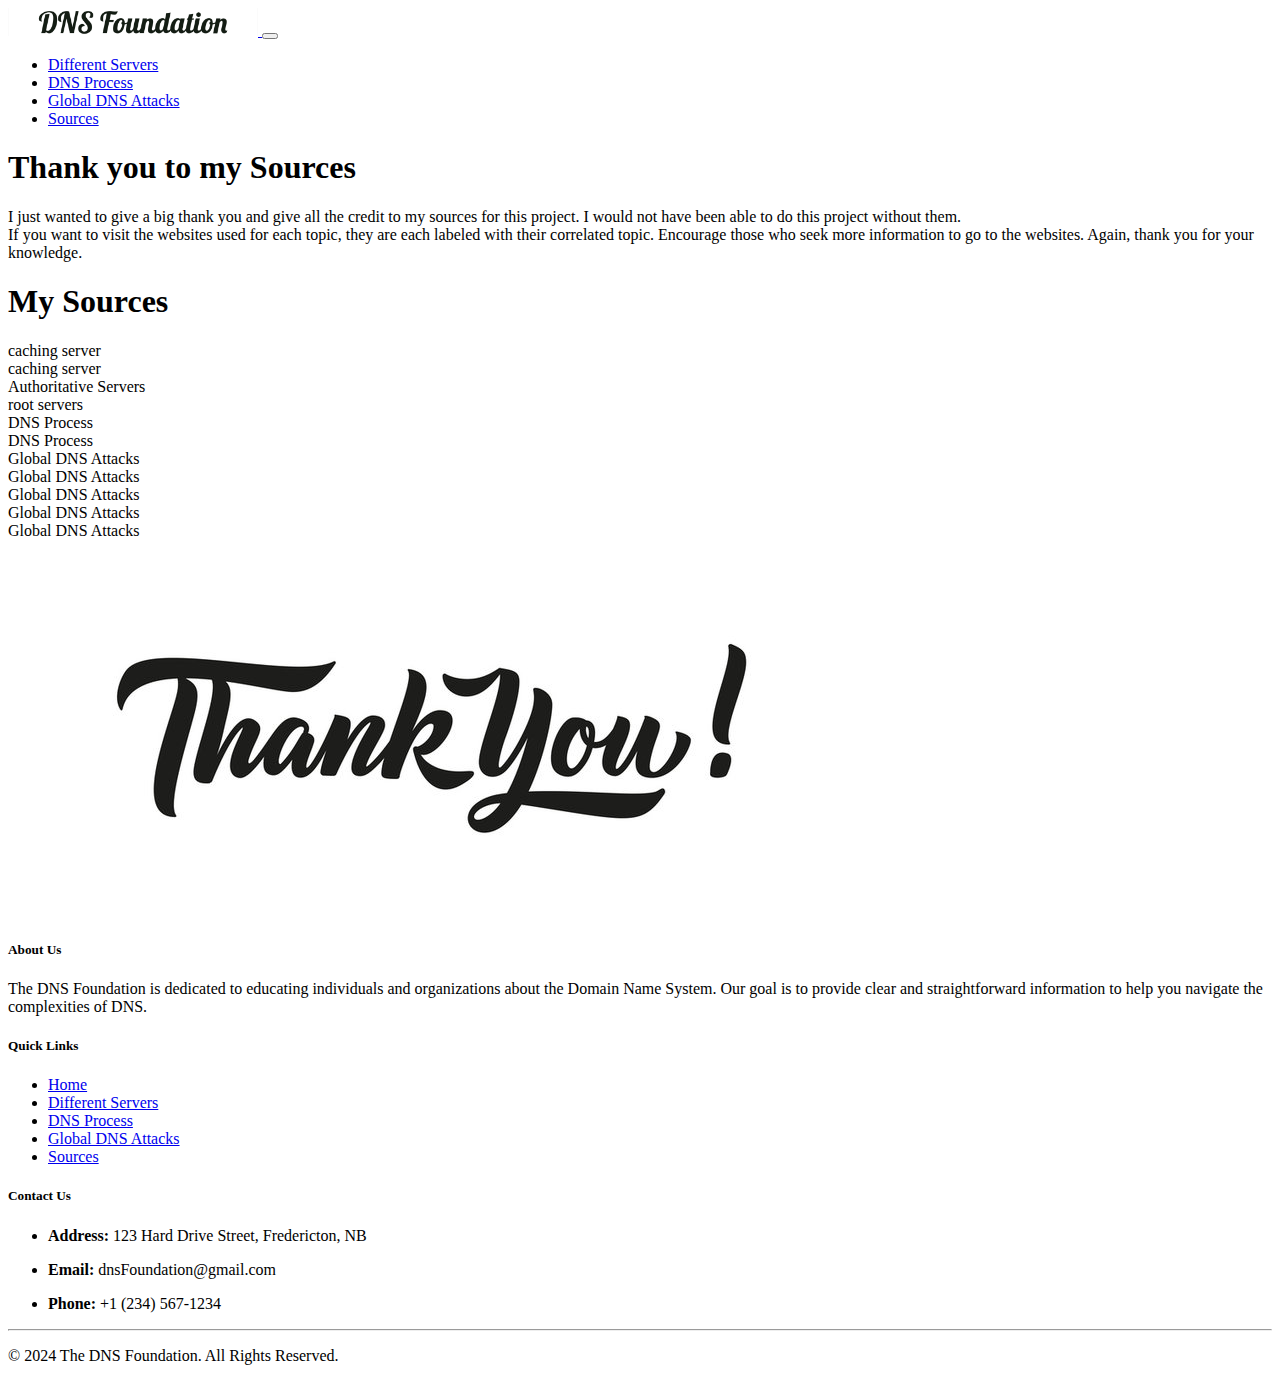
<file: Sources.html>
<!DOCTYPE html>
<html lang="en">
  <head>
    <meta charset="UTF-8" />
    <meta name="viewport" content="width=device-width, initial-scale=1.0" />
    <link rel="stylesheet" href="styles.css" />
    <link
      href="https://cdn.jsdelivr.net/npm/bootstrap@5.0.2/dist/css/bootstrap.min.css"
      rel="stylesheet"
      integrity="sha384-EVSTQN3/azprG1Anm3QDgpJLIm9Nao0Yz1ztcQTwFspd3yD65VohhpuuCOmLASjC"
      crossorigin="anonymous"
    />
    <title>Everything About Domain Names</title>
  </head>
  <body>
    <!--Nav Bar-->
    <nav class="navbar navbar-expand-lg bg-dark navbar-dark">
      <div class="container">
        <a href="Index.html" class="navbar-brand"
          ><img src="img/Screenshot 2024-06-09 215023.png" alt="" id="logo" />
        </a>
        <button
          class="navbar-toggler"
          type="button"
          data-bs-toggle="collapse"
          data-bs-target="#navmenu"
        >
          <span class="navbar-toggler-icon"></span>
        </button>
        <div class="collapse navbar-collapse" id="navmenu">
          <ul class="navbar-nav ms-auto">
            <li class="nav-item">
              <a href="DifferentServers.html" class="nav-link"
                >Different Servers</a
              >
            </li>
            <li class="nav-item">
              <a href="DnsProcess.html" class="nav-link">DNS Process</a>
            </li>
            <li class="nav-item">
              <a href="GlobalDnsAttack.html" class="nav-link"
                >Global DNS Attacks</a
              >
            </li>
            <li class="nav-item">
              <a href="Sources.html" class="nav-link">Sources</a>
            </li>
          </ul>
        </div>
      </div>
    </nav>
    <!--Nav Bar End-->
    <!--Showcase-->
    <section class="bg-dark text-light p-5 text-center text-sm-start">
      <div class="container">
        <div class="d-sm-flex align-items-center justify-content-between">
          <div>
            <h1>Thank you to my <span class="text-primary"> Sources</span></h1>
            <p>
              I just wanted to give a big thank you and give all the credit to
              my sources for this project. I would not have been able to do this
              project without them. <br />
              If you want to visit the websites used for each topic, they are
              each labeled with their correlated topic. Encourage those who seek
              more information to go to the websites. Again, thank you for your
              knowledge.
            </p>
          </div>
        </div>
      </div>
    </section>
    <!--Article content-->
    <section class="bg-light text-dark p-5 text-center">
      <div class="container">
        <div class="d-sm-flex align-items-center justify-content-between">
          <div>
            <h1>My<span class="text-primary"> Sources</span></h1>
            <p>
              <a href="https://www.techtarget.com/whatis/definition/cache-server#:~:text=A%20cache%20server%20is%20a,demand%20on%20an%20enterprise's%20bandwidth" class="Sources">
                caching server</a><br>

              <a href="https://medium.com/@mistazidane/what-is-a-caching-server-2ec9cf85ef7c#:~:text=In%20computing%2C%20a%20cache%20server,accessing%20the%20primary%20storage%20location"
                class="Sources">caching server</a><br>

              <a href="https://www.cbtnuggets.com/blog/technology/networking/what-are-dns-authoritative-name-servers"class="Sources">
                Authoritative Servers</a><br>

              <a href="https://www.cloudflare.com/learning/dns/glossary/dns-root-server/" class="Sources">
                root servers</a><br>

              <a href="https://www.liquidweb.com/kb/how-to-demystify-the-dns-process/"class="Sources">
                DNS Process</a><br>
                
              <a href="https://www.fortinet.com/resources/cyberglossary/what-is-dns" class="Sources">
                DNS Process</a><br>

              <a href="https://www.cloudflare.com/learning/security/global-dns-hijacking-threat/" class="Sources">
                Global DNS Attacks</a><br>

              <a href="https://www.lepide.com/blog/what-is-a-dns-attack/" class="Sources">
                Global DNS Attacks</a><br>

              <a href="https://www.cisa.gov/news-events/alerts/2012/02/23/dnschanger-malware" class="Sources">
                Global DNS Attacks</a><br>
            
              <a href="https://duo.com/blog/the-great-dns-vulnerability-of-2008-by-dan-kaminsky" class="Sources">
                Global DNS Attacks</a><br>

              <a href="https://thehackernews.com/2024/01/sea-turtle-cyber-espionage-campaign.html" class="Sources">
                Global DNS Attacks</a><br>

            </p>
          </div>
          <div class="container"></div>
          <div>
            <img
              src="img/360_F_291522205_XkrmS421FjSGTMRdTrqFZPxDY19VxpmL.jpg"
              alt="" class="img-fluid w-100"
            />
            <div class="container"></div>
          </div>
        </div>
      </div>
    </section>
    <!--Article content-->
    <footer class="bg-dark text-white pt-4">
      <div class="container">
        <div class="row">
          <div class="col-lg-4 col-md-6 mb-4 mb-lg-0">
            <h5 class="mb-3">About Us</h5>
            <p class="text-muted">
              The DNS Foundation is dedicated to educating individuals and
              organizations about the Domain Name System. Our goal is to provide
              clear and straightforward information to help you navigate the
              complexities of DNS.
            </p>
          </div>
          <div class="col-lg-4 col-md-6 mb-4 mb-lg-0">
            <h5 class="mb-3">Quick Links</h5>
            <ul class="list-unstyled">
              <li>
                <a href="Index.html" class="text-white text-decoration-none"
                  >Home</a
                >
              </li>
              <li>
                <a
                  href="DifferentServers.html"
                  class="text-white text-decoration-none"
                  >Different Servers</a
                >
              </li>
              <li>
                <a
                  href="DnsProcess.html"
                  class="text-white text-decoration-none"
                  >DNS Process</a
                >
              </li>
              <li>
                <a
                  href="GlobalDnsAttack.html"
                  class="text-white text-decoration-none"
                  >Global DNS Attacks</a
                >
              </li>
              <li>
                <a href="Sources.html" class="text-white text-decoration-none"
                  >Sources</a
                >
              </li>
            </ul>
          </div>
          <div class="col-lg-4 col-md-12 mb-4 mb-lg-0">
            <h5 class="mb-3">Contact Us</h5>
            <ul class="list-unstyled">
              <li>
                <p class="text-muted mb-0">
                  <strong>Address:</strong> 123 Hard Drive Street, Fredericton,
                  NB
                </p>
              </li>
              <li>
                <p class="text-muted mb-0">
                  <strong>Email:</strong> dnsFoundation@gmail.com
                </p>
              </li>
              <li>
                <p class="text-muted mb-0">
                  <strong>Phone:</strong> +1 (234) 567-1234
                </p>
              </li>
            </ul>
          </div>
        </div>
        <hr class="my-4" />
        <div class="row">
          <div class="col-md-6 col-lg-6">
            <p class="text-center text-md-start mb-0">
              © 2024 The DNS Foundation. All Rights Reserved.
            </p>
          </div>
        </div>
      </div>
    </footer>
    <script
      src="https://cdn.jsdelivr.net/npm/bootstrap@5.0.2/dist/js/bootstrap.bundle.min.js"
      integrity="sha384-MrcW6ZMFYlzcLA8Nl+NtUVF0sA7MsXsP1UyJoMp4YLEuNSfAP+JcXn/tWtIaxVXM"
      crossorigin="anonymous"
    ></script>
  </body>
</html>
</file>
<file: styles.css>
#article {
  background-image: url(img/images.jpg);
  background-repeat: no-repeat;
  background-size: 100%;
}
#showcase_text {
  width: 50%;
}
#logo {
  width: 250px;
}
.Sources {
  text-decoration: none;
  color: black;
}
#DNS_Server_img {
  width: 700px;
}
</file>
